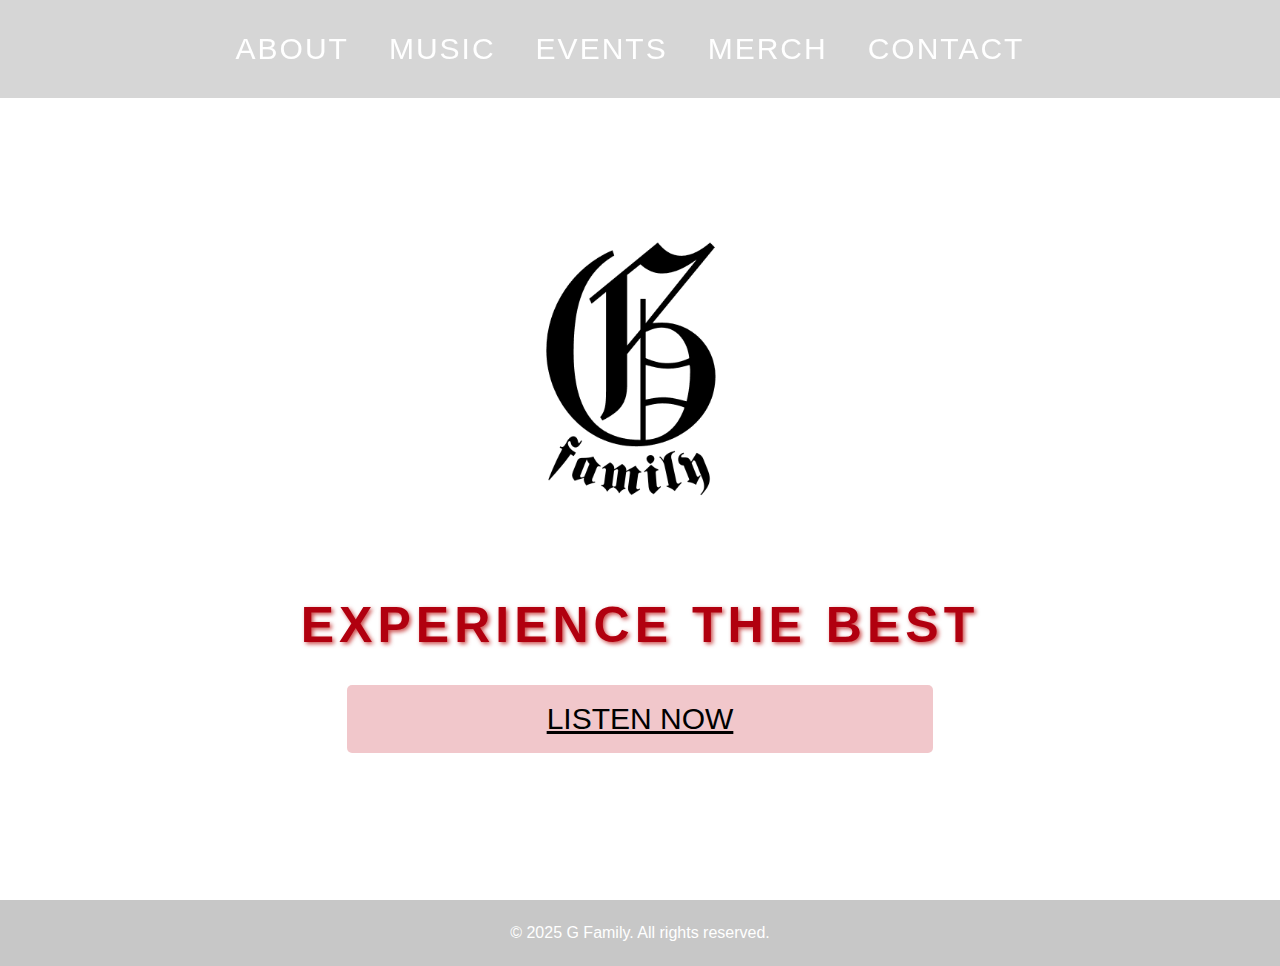
<file: index.html>
<!DOCTYPE html>
<html lang="en">
<head>
    <meta charset="UTF-8">
    <meta name="viewport" content="width=device-width, initial-scale=1.0">
    <title>G Family</title>
    <link rel="stylesheet" href="css/styles.css">
    <link href="https://fonts.cdnfonts.com/css/old-english-five" rel="stylesheet">
    <link href="https://fonts.cdnfonts.com/css/pp-right-gothic" rel="stylesheet">
    <link href="https://fonts.cdnfonts.com/css/helvair-graffiti" rel="stylesheet">
</head>
<body>
    <header>
        <nav>
            <ul>
                <li><a href="about.html">About</a></li>
                <li><a href="music.html">Music</a></li>
                <li><a href="events.html">Events</a></li>
                <li><a href="merch.html">Merch</a></li>
                <li><a href="contacts.html">Contact</a></li>
            </ul>
        </nav>
    </header>
    
    <section class="hero">
        <div class="logo">
            <img src="images/G Family Logo (trns).png" alt="Your Band Logo" />
        </div>
        <h1>Experience the Best</h1>
        <a href="#music" class="btn">Listen Now</a>
    </section>
    
    <footer>
        <p>&copy; 2025 G Family. All rights reserved.</p>
    </footer>
</body>
</html>
</file>
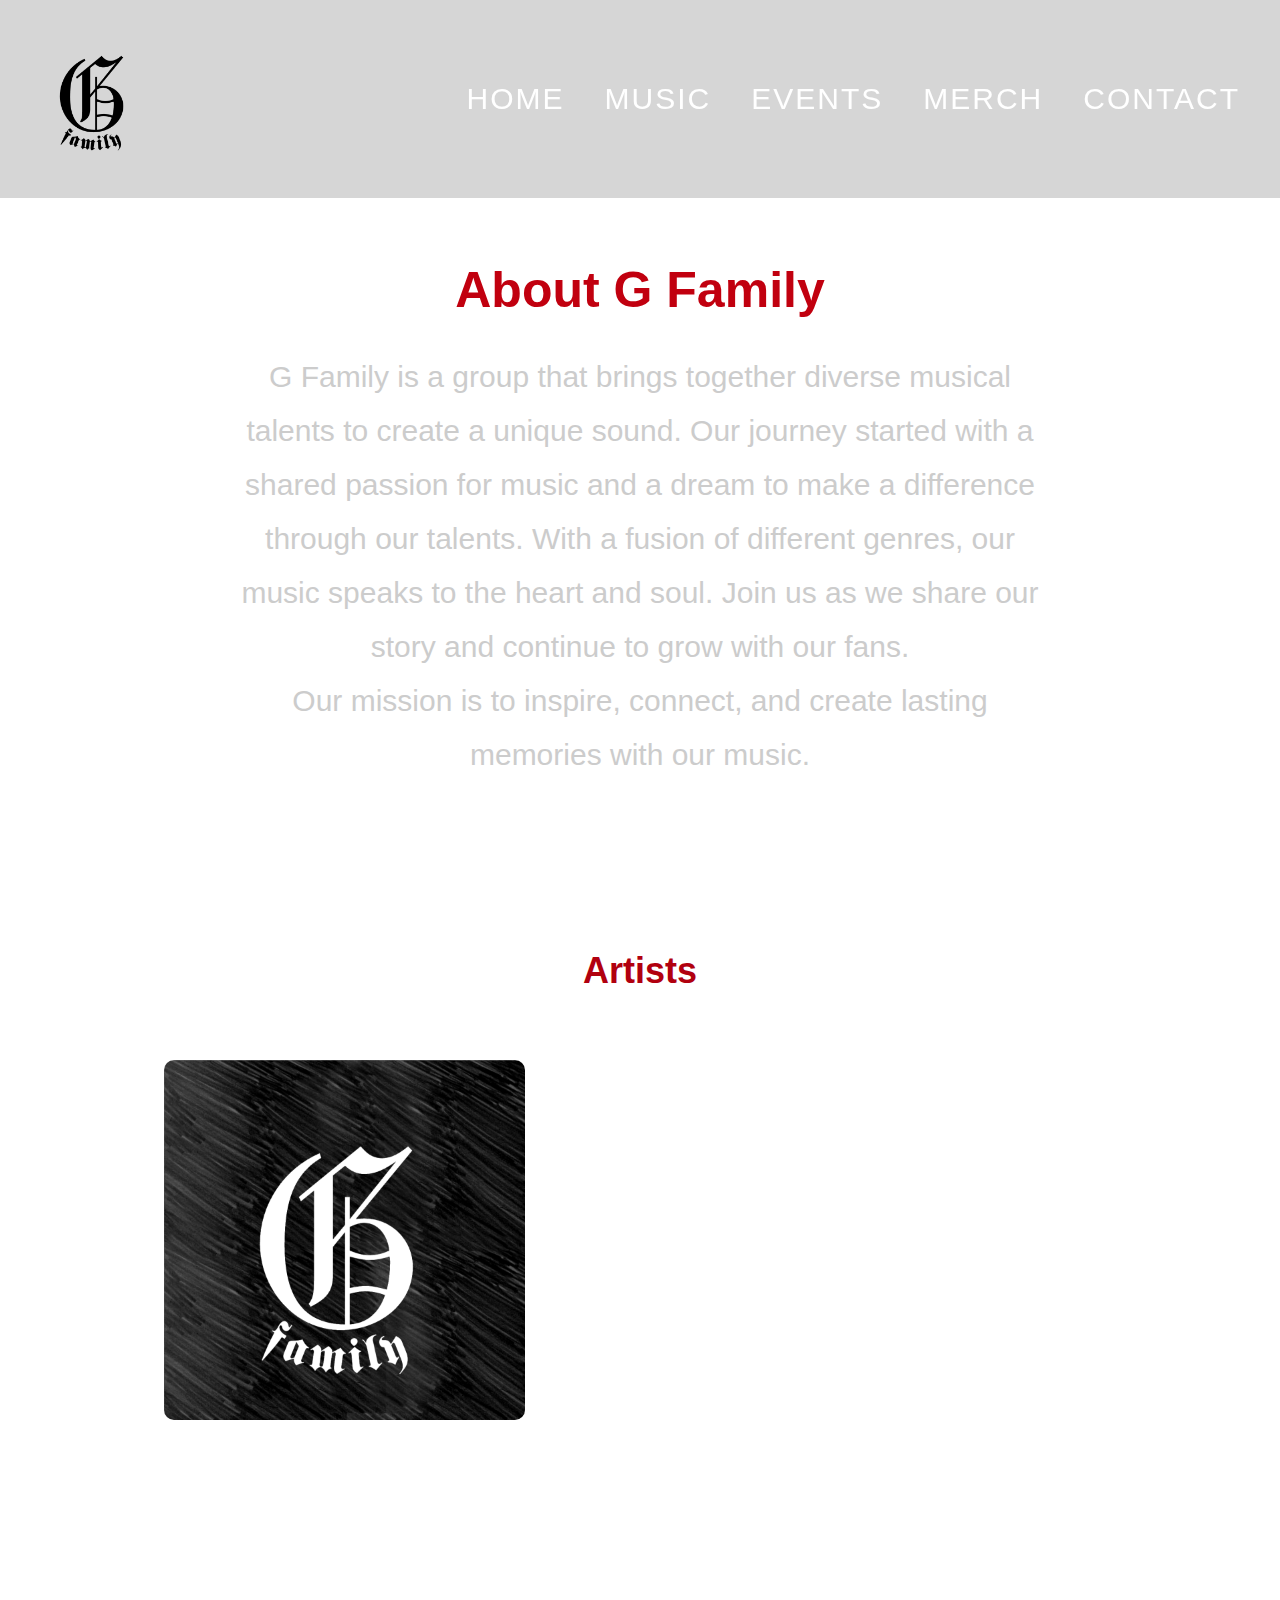
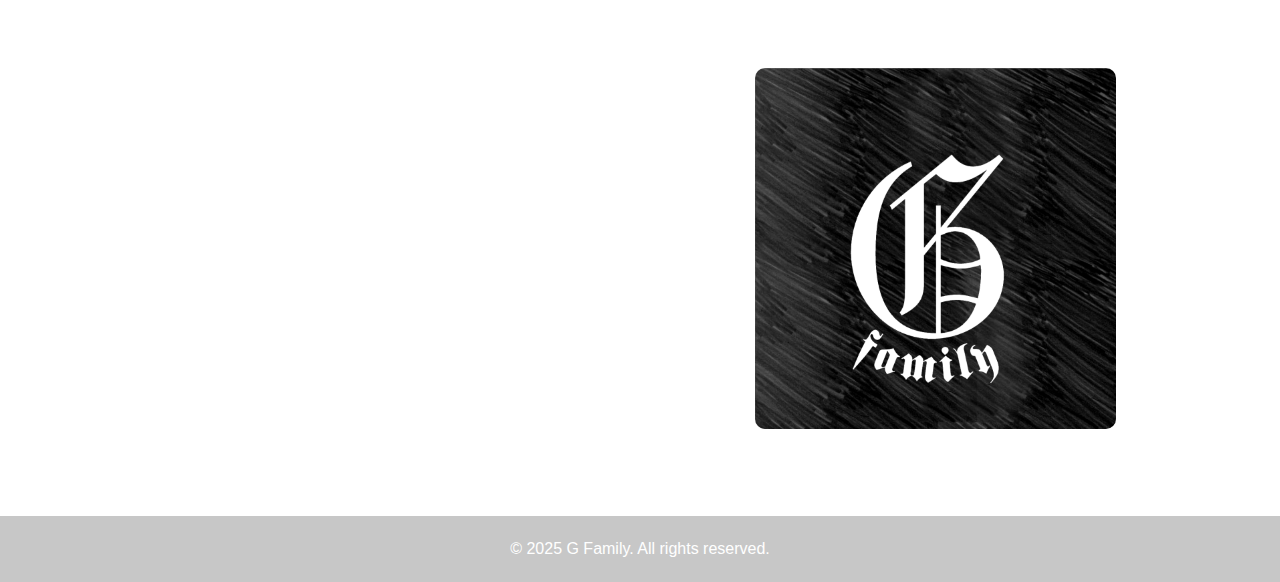
<file: about.html>
<!DOCTYPE html>
<html lang="en">
<head>
    <meta charset="UTF-8">
    <meta name="viewport" content="width=device-width, initial-scale=1.0">
    <title>About Us - G Family</title>
    <link rel="stylesheet" href="css/about.css">
    <link href="https://fonts.cdnfonts.com/css/helvair-graffiti" rel="stylesheet">
    <link href="https://fonts.cdnfonts.com/css/pp-right-gothic" rel="stylesheet">
</head>
<body>
    <header>
        <nav>
            <div class="logo">
                <img src="images/G Family Logo (trns).png" alt="Your Band Logo" />
            </div>
            <ul>
                <li><a href="index.html">Home</a></li>
                <li><a href="music.html">Music</a></li>
                <li><a href="events.html">Events</a></li>
                <li><a href="merch.html">Merch</a></li>
                <li><a href="contacts.html">Contact</a></li>
            </ul>
        </nav>
    </header>

    <section class="about">
        <h1>About G Family</h1>
        <p>G Family is a group that brings together diverse musical talents to create a unique sound. Our journey started with a shared passion for music and a dream to make a difference through our talents. With a fusion of different genres, our music speaks to the heart and soul. Join us as we share our story and continue to grow with our fans.
        </p>
        <p>Our mission is to inspire, connect, and create lasting memories with our music.</p>
    </section>

    <section id="artists">
        <h2>Artists</h2>
        <div class="artist-container">
            <div class="artist first">
                <div class="artist-photo">
                    <img src="images/G Family Logo (w).png" alt="Artist 1">
                </div>
                <div class="artist-info">
                    <h3>¥G</h3>
                    <p>Short bio or description about the artist.</p>
                </div>
            </div>
            <div class="artist second">
                <div class="artist-photo">
                    <img src="images/G Family Logo (w).png" alt="Artist 2">
                </div>
                <div class="artist-info">
                    <h3>$till G</h3>
                    <p>Short bio or description about the artist.</p>
                </div>
            </div>
        </div>
    </section>
    
    
    
        
    
    

    <footer>
        <p>&copy; 2025 G Family. All rights reserved.</p>
    </footer>
</body>
</html>
</file>
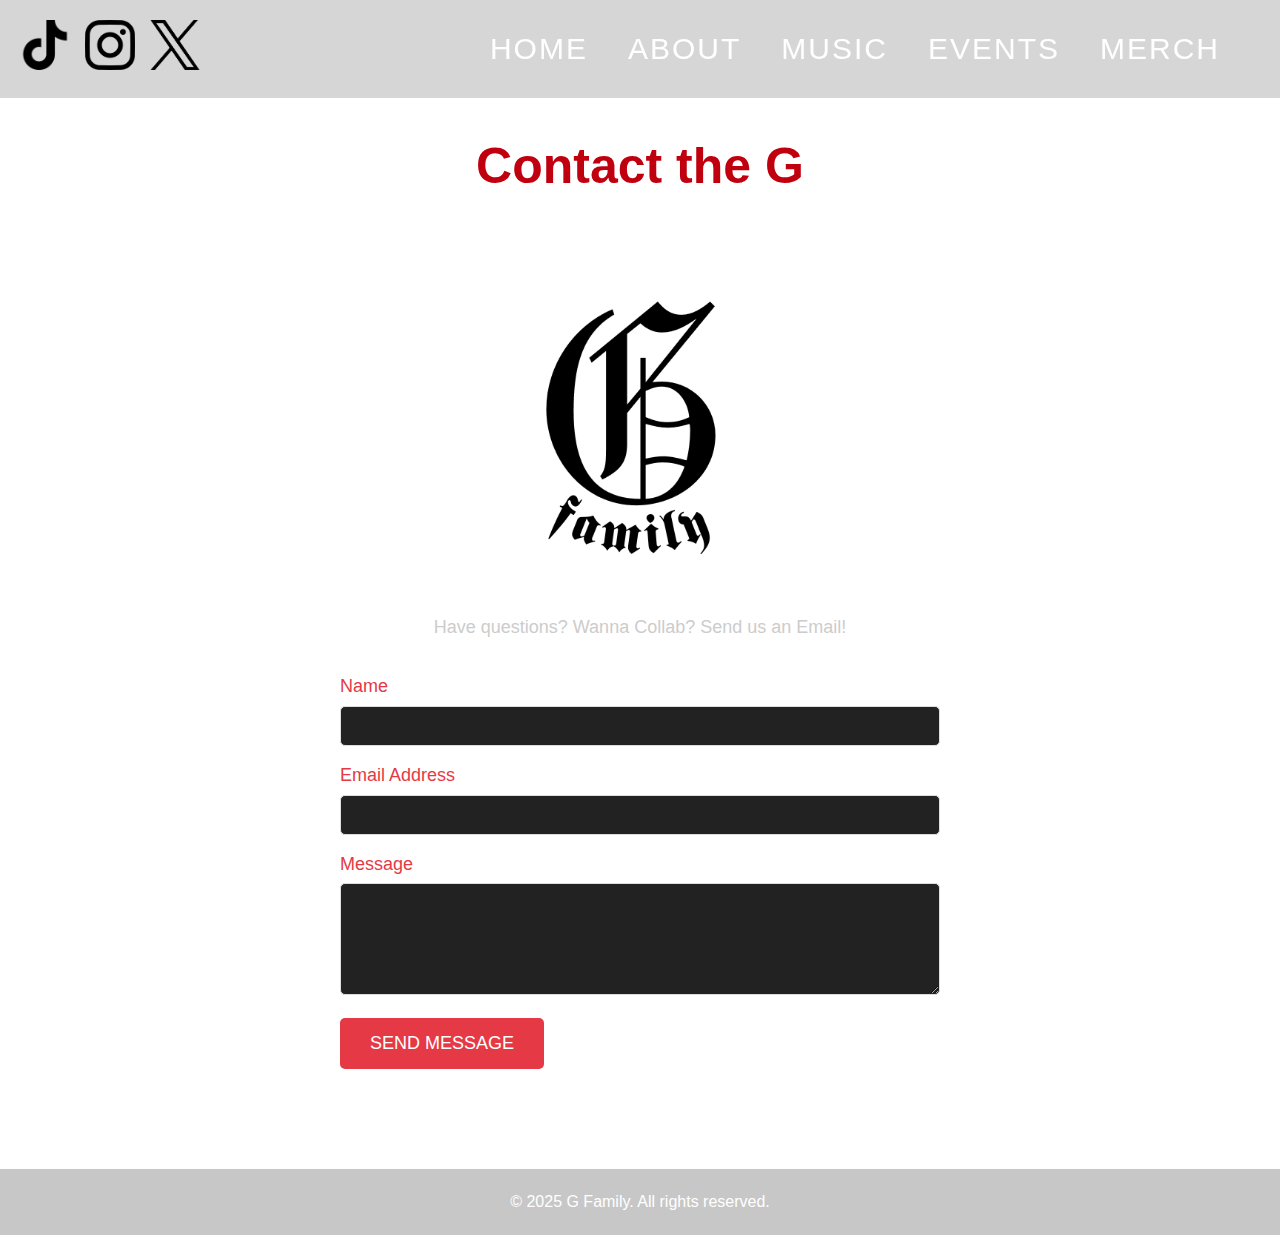
<file: contacts.html>
<!DOCTYPE html>
<html lang="en">
<head>
    <meta charset="UTF-8">
    <meta name="viewport" content="width=device-width, initial-scale=1.0">
    <title>Contact Us - G Family</title>
    <link rel="stylesheet" href="css/contacts.css">
    <link href="https://fonts.cdnfonts.com/css/helvair-graffiti" rel="stylesheet">
    <link href="https://fonts.cdnfonts.com/css/pp-right-gothic" rel="stylesheet">
</head>
<body>
    <header>
        <nav>
            <div class="socials">
                <a href="#" class="social-icon"><img src="images/8547041_tiktok_icon.png" alt="TikTok"></a>
                <a href="#" class="social-icon"><img src="images/1159683_instagram_instagram logo_icon.png" alt="Instagram"></a>
                <a href="#" class="social-icon"><img src="images/11244080_x_twitter_elon musk_twitter new logo_icon.png" alt="Twitter"></a>
            </div>
            <ul>
                <li><a href="index.html">Home</a></li>
                <li><a href="about.html">About</a></li>
                <li><a href="music.html">Music</a></li>
                <li><a href="events.html">Events</a></li>
                <li><a href="merch.html">Merch</a></li>
            </ul> 
        </nav>
    </header>


fassf
    <section class="contact">
        <h1>Contact the G</h1>
        <div class="contact-logo">
            <img src="images/G Family Logo (trns).png" alt="G Family Logo">
        </div>
        <p>Have questions? Wanna Collab? Send us an Email!</p>
    
        <form action="#" method="POST" class="contact-form">
            <div class="form-group">
                <label for="name">Name</label>
                <input type="text" id="name" name="name" required>
            </div>
            <div class="form-group">
                <label for="email">Email Address</label>
                <input type="email" id="email" name="email" required>
            </div>
            <div class="form-group">
                <label for="message">Message</label>
                <textarea id="message" name="message" rows="5" required></textarea>
            </div>
            <button type="submit" class="btn">Send Message</button>
        </form>
    </section>
    <footer>
        <p>&copy; 2025 G Family. All rights reserved.</p>
    </footer>
</body>
</html>
</file>
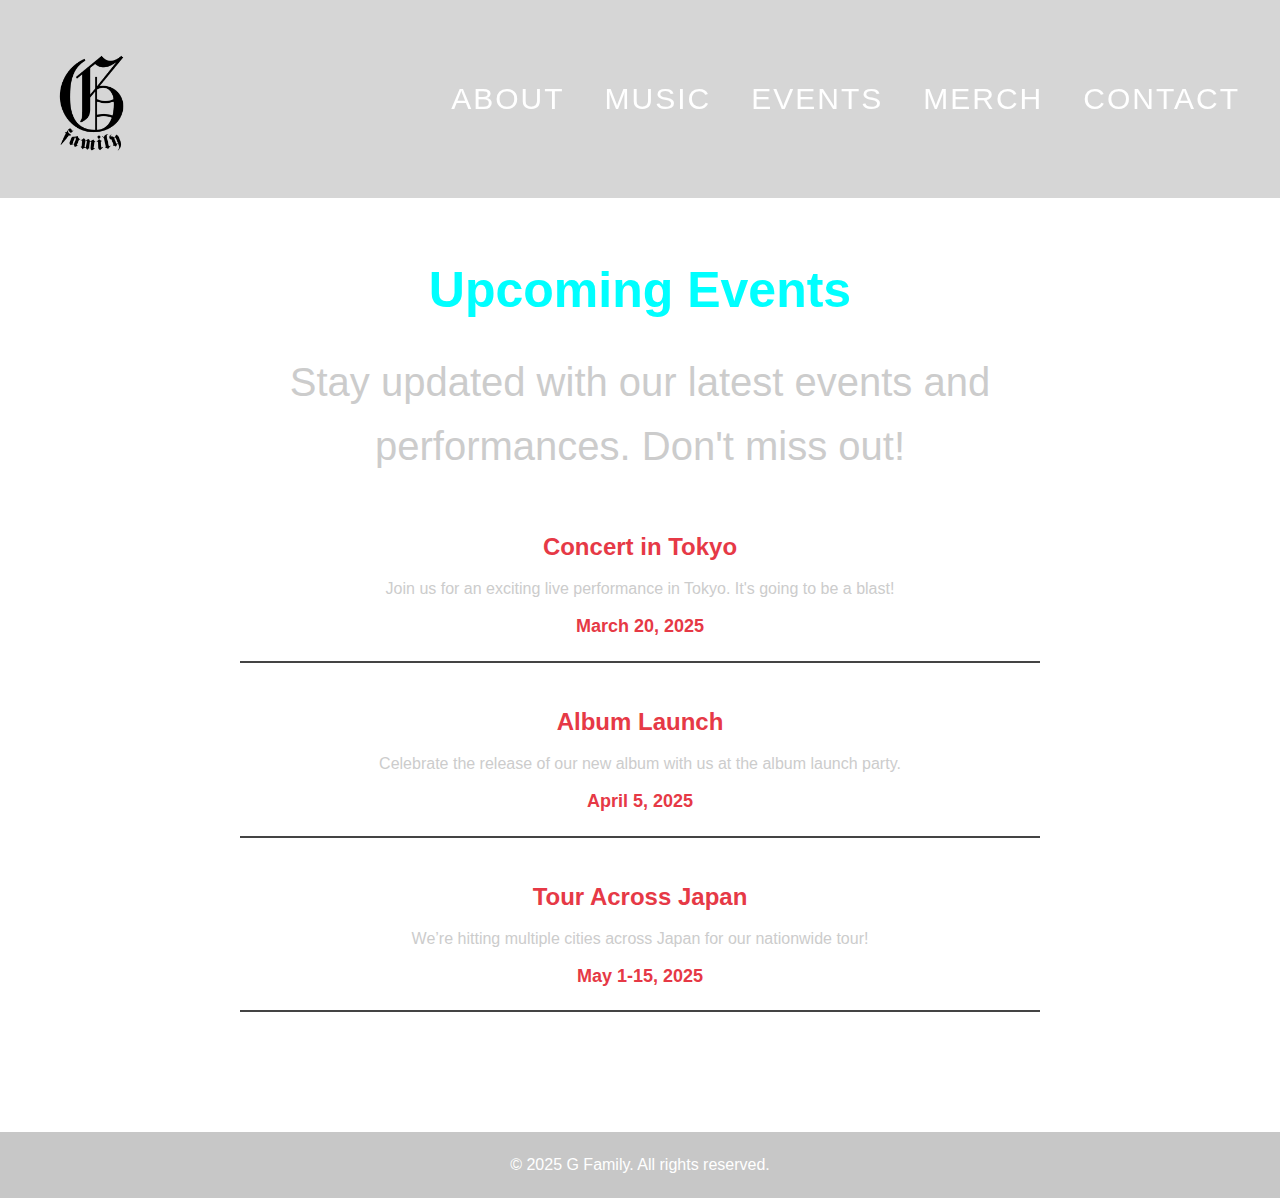
<file: events.html>
<!DOCTYPE html>
<html lang="en">
<head>
    <meta charset="UTF-8">
    <meta name="viewport" content="width=device-width, initial-scale=1.0">
    <title>Events - G Family</title>
    <link rel="stylesheet" href="css/events.css">
    <link href="https://fonts.cdnfonts.com/css/old-english-five" rel="stylesheet">
    <link href="https://fonts.cdnfonts.com/css/pp-right-gothic" rel="stylesheet">
    <link href="https://fonts.cdnfonts.com/css/helvair-graffiti" rel="stylesheet">
</head>
<body>
    <header>
        <nav>
            <div class="logo">
                <img src="images/G Family Logo (trns).png" alt="Your Band Logo">
            </div>
            <ul>
                <li><a href="about.html">About</a></li>
                <li><a href="music.html">Music</a></li>
                <li><a href="events.html">Events</a></li>
                <li><a href="merch.html">Merch</a></li>
                <li><a href="contacts.html">Contact</a></li>
            </ul>
        </nav>
    </header>

    <section class="events">
        <h1>Upcoming Events</h1>
        <p>Stay updated with our latest events and performances. Don't miss out!</p>
        
        <div class="event-list">
            <div class="event-item">
                <h3>Concert in Tokyo</h3>
                <p>Join us for an exciting live performance in Tokyo. It's going to be a blast!</p>
                <div class="date">March 20, 2025</div>
            </div>
            <div class="event-item">
                <h3>Album Launch</h3>
                <p>Celebrate the release of our new album with us at the album launch party.</p>
                <div class="date">April 5, 2025</div>
            </div>
            <div class="event-item">
                <h3>Tour Across Japan</h3>
                <p>We’re hitting multiple cities across Japan for our nationwide tour!</p>
                <div class="date">May 1-15, 2025</div>
            </div>
        </div>
    </section>
    

    <footer>
        <p>&copy; 2025 G Family. All rights reserved.</p>
    </footer>
</body>
</html>
</file>
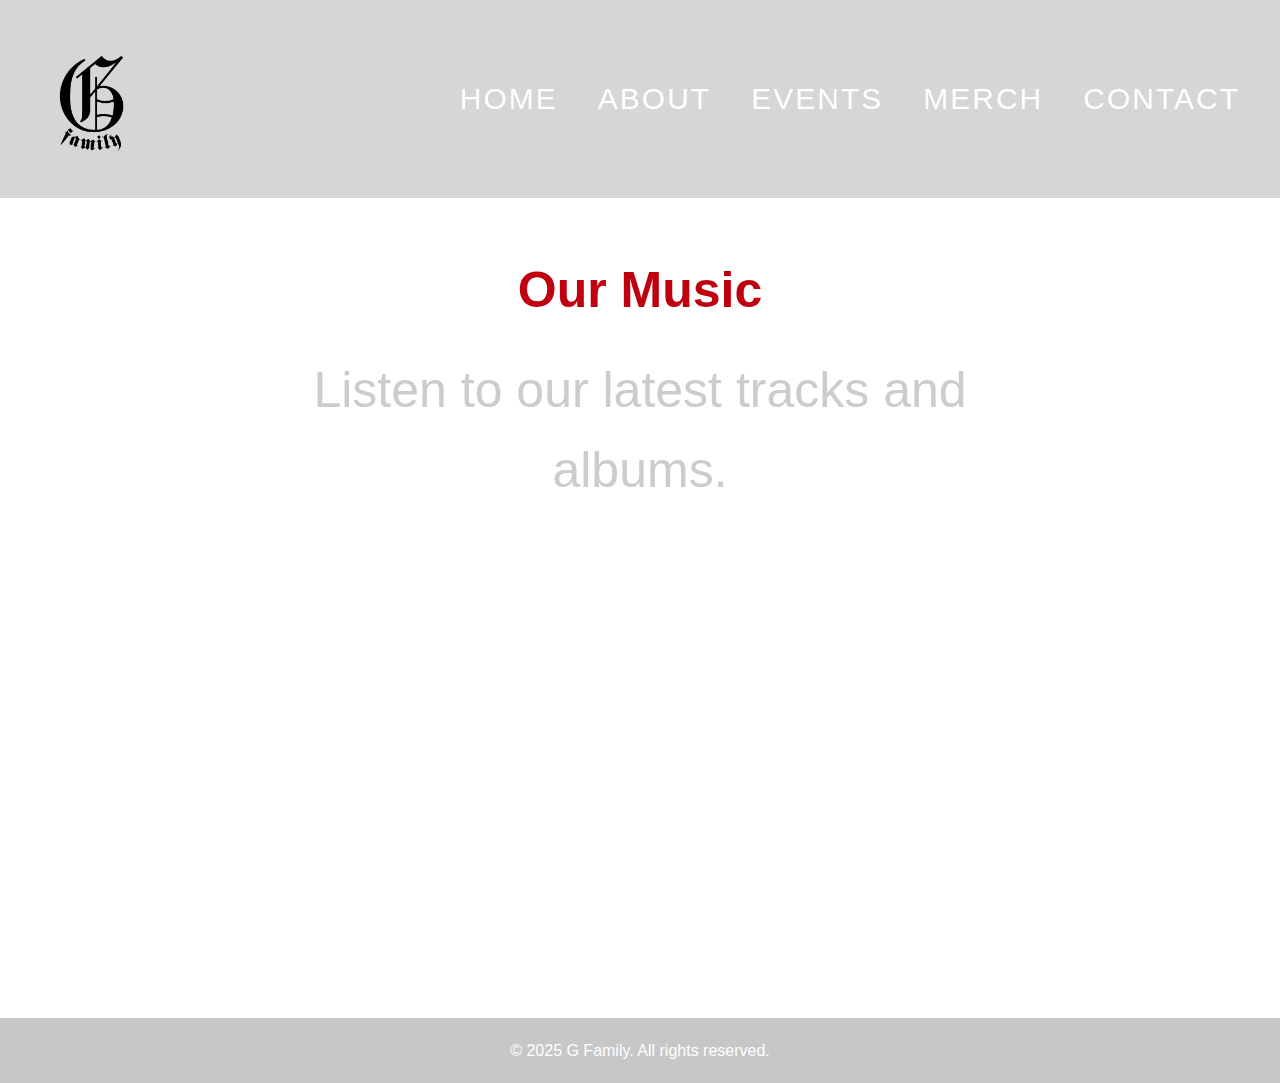
<file: music.html>
<!DOCTYPE html>
<html lang="en">
<head>
    <meta charset="UTF-8">
    <meta name="viewport" content="width=device-width, initial-scale=1.0">
    <title>Music - G Family</title>
    <link rel="stylesheet" href="css/music.css">
    <link href="https://fonts.cdnfonts.com/css/old-english-five" rel="stylesheet">
    <link href="https://fonts.cdnfonts.com/css/pp-right-gothic" rel="stylesheet">
    <link href="https://fonts.cdnfonts.com/css/helvair-graffiti" rel="stylesheet">
</head>
<body>
    <header>
        <nav>
            <div class="logo">
                <img src="images/G Family Logo (trns).png" alt="Your Band Logo">
            </div>
            <ul>
                <li><a href="index.html">Home</a></li>
                <li><a href="about.html">About</a></li>
                <li><a href="events.html">Events</a></li>
                <li><a href="merch.html">Merch</a></li>
                <li><a href="contacts.html">Contact</a></li>
            </ul>
        </nav>
    </header>

    <section class="music">
        <h1>Our Music</h1>
        <p>Listen to our latest tracks and albums.</p>
        <!-- Embed a music player or add your track list here -->
        <div class="music-player">
            <!-- Example music embed from a platform like Spotify -->
            <iframe style="border-radius:12px" src="https://open.spotify.com/embed/track/5ZLUm9eab8y3tqQ1OhQSHI?utm_source=generator&theme=0" width="100%" height="352" frameBorder="0" allowfullscreen="" allow="autoplay; clipboard-write; encrypted-media; fullscreen; picture-in-picture" loading="lazy"></iframe>
        </div>
    </section>

    <footer>
        <p>&copy; 2025 G Family. All rights reserved.</p>
    </footer>
</body>
</html>
</file>
<file: css/styles.css>
/* Resetting default styles */
* {
    margin: 0;
    padding: 0px 0px 0px;
    box-sizing: border-box;
}

/* Body styling */
body {
    font-family: 'Arial', sans-serif;
    background-color: #121212;
    color: white;
    line-height: 1.6;
    display: flex;
    flex-direction: column;
    min-height: 100vh;
    background: url('https://media.giphy.com/media/3o7qE2KFaCY1xVIqu4/giphy.gif?cid=ecf05e47ouy79ho7an8rj9dvmmjlnhzl0pg0xhb7enubqswv&ep=v1_gifs_search&rid=giphy.gif&ct=g') center center/cover;
}

/* Navigation bar styling */
nav {
    background-color: #33333333;
    padding: 25px;
    display: flex;
    justify-content: center;  /* Aligns the content to the right */
    align-items: center;
    position: fixed;
    top: 0;
    right: 0; /* Position the nav bar at the right */
    width: 100%;
    z-index: 10;
}


nav ul {
    display: flex;
    list-style: none;
    margin-right: 20px;
}

nav ul li {
    margin: 0 20px;
}

nav ul li a {
    color: white;
    font-family: 'PP Right Gothic', sans-serif;
    font-size: 30px;
    text-transform: uppercase;
    letter-spacing: 2px;
    text-decoration: none;
}

nav ul li a:hover {
    color: #e63946;
}

/* Hero Section Styling */
.hero {
    height: 100vh;
    background: url('https://media.giphy.com/media/3o7qE2KFaCY1xVIqu4/giphy.gif?cid=ecf05e47ouy79ho7an8rj9dvmmjlnhzl0pg0xhb7enubqswv&ep=v1_gifs_search&rid=giphy.gif&ct=g') center center/cover;
    display: flex;
    flex-direction: column;
    justify-content: center;
    align-items: center;
    text-align: center;
    padding: 0 20px;
}

.hero h1 {
    font-size: 50px;
    font-weight: bold;
    font-family: 'Helvair Graffiti', sans-serif;
    color: #b1000f;
    margin-bottom: 20px;
    text-transform: uppercase;
    letter-spacing: 5px;
    text-shadow: 2px 2px 4px rgba(181, 0, 0, 0.7);
}

.hero .logo img {
    max-width: 400px; /* Larger logo in the hero section */
    height: auto;
    margin-bottom: 30px; /* Spacing between logo and text */
}


.btn {
    background-color: #c1001038;
    padding: 10px 200px;
    font-family: 'PP Right Gothic', sans-serif;
    font-size: 30px;
    color: rgb(0, 0, 0);
    border-radius: 5px;
    text-transform: uppercase;
    transition: background-color 0.3s ease;
}

.btn:hover {
    background-color: #ff000082;
}



/* Footer Styling */
footer {
    background-color: #33333346;
    padding: 20px;
    text-align: center;
    font-family: 'Old English Five', sans-serif;
    color: white;
    margin-top: auto;
}

footer a {
    color: rgba(255, 255, 255, 0.325);
    font-size: 18px;
    margin: 0 15px;
    text-transform: uppercase;
}

footer a:hover {
    color: #e63946;
}

/* Media Queries for smaller screens */
@media (max-width: 768px) {
    nav ul {
        flex-direction: column;
        align-items: center;
    }

    .hero h1 {
        font-size: 40px;
    }

    .hero p {
        font-size: 18px;
    }

    section h2 {
        font-size: 28px;
    }
}
</file>
<file: css/about.css>
/* Resetting default styles */
* {
    margin: 0;
    padding: 0;
    box-sizing: border-box;
}

/* Body styling */
body {
    font-family: 'Arial', sans-serif;
    background-color: #121212;
    background: url('https://media.giphy.com/media/3o7qE2KFaCY1xVIqu4/giphy.gif?cid=ecf05e47ouy79ho7an8rj9dvmmjlnhzl0pg0xhb7enubqswv&ep=v1_gifs_search&rid=giphy.gif&ct=g') center center/cover; 
    color: white;
    line-height: 1.6;
    display: flex;
    flex-direction: column;
    min-height: 100vh; /* Ensures the footer sticks to the bottom */
}

/* Navigation bar styling */
nav {
    background-color: #33333333;
    padding: 20px;
    display: flex;
    justify-content: space-between;
    align-items: center;
    position: fixed;
    top: 0;
    left: 0;
    width: 100%;
    z-index: 10;
}

nav .logo img {
    max-width: 150px;
    height: auto;
}

nav ul {
    display: flex;
    list-style: none;
}

nav ul li {
    margin: 0 20px;
}

nav ul li a {
    color: rgb(255, 255, 255);
    font-size: 30px;
    font-family: 'PP Right Gothic', sans-serif;
    text-transform: uppercase;
    letter-spacing: 2px;
    text-decoration: none;
}

nav ul li a:hover {
    color: #e63946;
}

/* About Section Styling */
.about {
    padding: 100px 20px;
    text-align: center;
    flex: 1; /* Makes sure the section takes up remaining space and pushes the footer down */
    display: flex;
    flex-direction: column;
    justify-content: center;
    align-items: center;
}

.about h1 {
    font-size: 50px;
    font-family: 'Helvair Graffiti', sans-serif;
    margin-bottom: 20px;
    margin-top: 150px;
    color: #c1000f; /* Red heading color */
}

.about p {
    font-size: 30px;
    font-family: 'PP Right Gothic', sans-serif;
    line-height: 1.8;
    color: #ccc;
    max-width: 800px;
    margin: 0 auto;
}

#artists {
    background-color: #22222200;
    padding: 60px 20px;
    text-align: center;
}

#artists h2 {
    font-size: 36px;
    font-family: 'Helvair Graffiti', sans-serif;
    margin-bottom: 40px;
    color: #b1000f;
}

.artist-container {
    display: flex;
    flex-direction: column;
    align-items: center;
    gap: 200px; /* Space between each artist */
}

.artist {
    display: flex;
    justify-content: flex-start;
    align-items: center;
    gap: 50px;
    width: 80%; /* Set width for each artist */
    padding: 20px;
    border-radius: 10px;
}

.artist-photo {
    width: 40%;
}

.artist-photo img {
    width: 100%;
    height: auto;
    border-radius: 10px;
}

.artist-info {
    width: 60%;
    color: white;
}

.artist-info h3 {
    font-size: 24px;
    margin-bottom: 10px;
}

.artist-info p {
    font-size: 16px;
}

/* Staggered layout for Artist 2 */
.artist-container .artist:nth-child(2) {
    flex-direction: row-reverse;
}

/* Footer Styling */
footer {
    background-color: #33333346;
    padding: 20px;
    text-align: center;
    font-family: 'Old English Five', sans-serif;
    color: white;
    margin-top: auto;
}


/* Media Queries for smaller screens */
@media (max-width: 768px) {
    nav ul {
        flex-direction: column;
        align-items: center;
    }

    .about h1 {
        font-size: 28px;
    }

    .about p {
        font-size: 16px;
    }
}
</file>
<file: css/contacts.css>
/* Resetting default styles */
* {
    margin: 0;
    padding: 0;
    box-sizing: border-box;
}

/* Body styling */
body {
    font-family: 'Arial', sans-serif;
    background-color: #121212;
    color: white;
    line-height: 1.6;
    display: flex;
    flex-direction: column;
    min-height: 100vh;
    background: url('https://media.giphy.com/media/3o7qE2KFaCY1xVIqu4/giphy.gif?cid=ecf05e47ouy79ho7an8rj9dvmmjlnhzl0pg0xhb7enubqswv&ep=v1_gifs_search&rid=giphy.gif&ct=g') center center/cover;
}

/* Navigation bar styling */
nav {
    background-color: #33333333;
    padding: 20px;
    display: flex;
    justify-content: space-between;
    align-items: center;
    position: fixed;
    top: 0;
    left: 0;
    width: 100%;
    z-index: 10;
}

nav .logo img {
    max-width: 150px;
    height: auto;
}

nav ul {
    display: flex;
    list-style: none;
    margin-right: 20px;
}

nav ul li {
    margin: 0 20px;
}

nav ul li a {
    color: white;
    font-size: 30px;
    font-family: 'PP Right Gothic', sans-serif;
    text-transform: uppercase;
    letter-spacing: 2px;
    text-decoration: none;
}

nav ul li a:hover {
    color: #e63946;
}

/* Social Media Icons */
nav .socials {
    display: flex;
    gap: 15px;
    align-items: center;
}

nav .socials .social-icon img {
    width: 50px;
    height: auto;
    transition: transform 0.3s ease;
}

nav .socials .social-icon:hover img {
    transform: scale(1.1);
}

/* Contact Section Styling */
.contact {
    padding: 100px 20px;
    text-align: center;
    flex: 1;
}

.contact h1 {
    font-family: 'Helvair Graffiti', sans-serif;
    font-size: 50px;
    margin-bottom: 0;
    color: #c1000f;
}

.contact p {
    font-size: 18px;
    color: #ccc;
    margin-bottom: 30px;
}

/* Contact Logo Styling */
.contact-logo {
    text-align: center;
    margin-top: 0;
}

.contact-logo img {
    max-width: 400px;
    height: auto;
}

/* Form Styling */
.contact-form {
    max-width: 600px;
    margin: 0 auto;
    text-align: left;
}

.form-group {
    margin-bottom: 15px;
}

.form-group label {
    display: block;
    font-size: 18px;
    color: #e63946;
    margin-bottom: 5px;
}

.form-group input,
.form-group textarea {
    width: 100%;
    padding: 10px;
    font-size: 16px;
    border: 1px solid #ddd;
    border-radius: 5px;
    background-color: #222;
    color: white;
}

.form-group input:focus,
.form-group textarea:focus {
    border-color: #e63946;
    outline: none;
}

textarea {
    resize: vertical;
}

/* Button Styling */
.btn {
    background-color: #e63946;
    padding: 15px 30px;
    font-size: 18px;
    color: white;
    border-radius: 5px;
    text-transform: uppercase;
    transition: background-color 0.3s ease;
    border: none;
    cursor: pointer;
}

.btn:hover {
    background-color: #d62828;
}

/* Footer Styling */
footer {
    background-color: #33333346;
    padding: 20px;
    text-align: center;
    color: white;
    margin-top: auto;
}

footer a {
    color: rgba(255, 255, 255, 0.325);
    font-size: 18px;
    margin: 0 15px;
    text-transform: uppercase;
}

footer a:hover {
    color: #e63946;
}

/* Media Queries for smaller screens */
@media (max-width: 768px) {
    nav ul {
        flex-direction: column;
        align-items: center;
    }

    .contact h1 {
        font-size: 28px;
    }

    .contact p {
        font-size: 16px;
    }

    .contact-form {
        width: 90%;
    }

    .form-group label {
        font-size: 16px;
    }

    .form-group input,
    .form-group textarea {
        font-size: 14px;
    }

    .btn {
        font-size: 16px;
        padding: 12px 25px;
    }
}
</file>
<file: css/events.css>
/* Resetting default styles */
* {
    margin: 0;
    padding: 0px 0px 0px;
    box-sizing: border-box;
}

/* Body styling */
body {
    font-family: 'PP Right Gothic', sans-serif;
    background-color: #121212;
    color: white;
    line-height: 1.6;
    display: flex;
    flex-direction: column;
    min-height: 100vh;
    background: url('https://media.giphy.com/media/3o7qE2KFaCY1xVIqu4/giphy.gif?cid=ecf05e47ouy79ho7an8rj9dvmmjlnhzl0pg0xhb7enubqswv&ep=v1_gifs_search&rid=giphy.gif&ct=g') center center/cover; 
}

/* Navigation bar styling */
nav {
    background-color: #33333333;
    padding: 20px;
    display: flex;
    justify-content: space-between;
    align-items: center;
    position: fixed;
    top: 0;
    left: 0;
    width: 100%;
    z-index: 10;
}

nav .logo img {
    max-width: 150px;
    height: auto;
}

nav ul {
    display: flex;
    list-style: none;
}

nav ul li {
    margin: 0 20px;
}

nav ul li a {
    color: white;
    font-size: 30px;
    font-family: 'PP Right Gothic', sans-serif;
    text-transform: uppercase;
    letter-spacing: 2px;
    text-decoration: none;
}

nav ul li a:hover {
    color: #e63946;
}

/* Events Section Styling */
.events {
    padding: 100px 20px;
    text-align: center;
    flex: 1;
}

.events h1 {
    font-family: 'Helvair Graffiti', sans-serif;
    font-size: 50px;
    margin-bottom: 20px;
    margin-top: 150px; /* Increase this value if it's still too high */
    color: #00ffff;

}

.events p {
    font-size: 40px;
    color: #ccc;
    margin-bottom: 30px;
    max-width: 800px;
    margin: 0 auto;
}

/* Event List Styling (Updated to make lines shorter) */
.event-list {
    list-style: none;
    padding: 0;
    margin-top: 30px;
    display: flex;
    flex-direction: column;
    align-items: center; /* Center the events */
}

.event-item {
    width: 80%;  /* Adjust the width to make the lines shorter */
    max-width: 800px;  /* Set a max-width for better control */
    padding: 20px;
    text-align: center;
    color: white;
    border-bottom: 2px solid #444; /* Line between events */
    margin-bottom: 20px;
}

.event-item h3 {
    font-size: 24px;
    color: #e63946;
    margin-bottom: 10px;
}

.event-item p {
    font-size: 16px;
    color: #ccc;
    margin-bottom: 10px;
}

.event-item .date {
    font-size: 18px;
    color: #e63946;
    font-weight: bold;
}


/* Footer Styling */
footer {
    background-color: #33333346;
    padding: 20px;
    text-align: center;
    color: white;
    margin-top: auto;
}

footer a {
    color: rgba(255, 255, 255, 0.325);
    font-size: 18px;
    margin: 0 15px;
    text-transform: uppercase;
}

footer a:hover {
    color: #e63946;
}

/* Media Queries for smaller screens */
@media (max-width: 768px) {
    nav ul {
        flex-direction: column;
        align-items: center;
    }

    .events h1 {
        font-size: 28px;
    }

    .events p {
        font-size: 16px;
    }

    .event-list {
        padding-left: 20px;
    }

    .event-item {
        width: 100%;
        margin: 0 auto 20px;
    }

    .btn {
        font-size: 16px;
        padding: 12px 25px;
    }
}
</file>
<file: css/music.css>
/* Resetting default styles */
* {
    margin: 0;
    padding: 0px 0px 0px;
    box-sizing: border-box;
}

/* Body styling */
body {
    font-family: 'Arial', sans-serif;
    background-color: #121212;
    color: white;
    line-height: 1.6;
    display: flex;
    flex-direction: column;
    min-height: 100vh;
    background: url('https://media.giphy.com/media/3o7qE2KFaCY1xVIqu4/giphy.gif?cid=ecf05e47ouy79ho7an8rj9dvmmjlnhzl0pg0xhb7enubqswv&ep=v1_gifs_search&rid=giphy.gif&ct=g') center center/cover; 
}

/* Navigation bar styling */
nav {
    background-color: #33333333;
    padding: 20px;
    display: flex;
    justify-content: space-between;
    align-items: center;
    position: fixed;
    top: 0;
    left: 0;
    width: 100%;
    z-index: 10;
}

nav .logo img {
    max-width: 150px;
    height: auto;
}

nav ul {
    display: flex;
    list-style: none;
}

nav ul li {
    margin: 0 20px;
}

nav ul li a {
    color: white;
    font-size: 30px;
    font-family: 'PP Right Gothic', sans-serif;
    text-transform: uppercase;
    letter-spacing: 2px;
    text-decoration: none;
}

nav ul li a:hover {
    color: #e63946;
}

/* Music Section Styling */
.music {
    padding: 100px 20px;
    text-align: center;
    flex: 1;
}

.music h1 {
    font-family: 'Helvair Graffiti', sans-serif;
    font-size: 50px;
    margin-bottom: 20px;
    margin-top: 150px;
    color: #c1000f;
}

.music p {
    font-size: 50px;
    font-family: 'PP Right Gothic', sans-serif;
    color: #ccc;
    margin-bottom: 30px;
    max-width: 800px;
    margin: 0 auto;
}

/* Embedded Music Player */
.music-player iframe {
    width: 100%;
    max-width: 600px;
    height: 380px;
    border: none;
    margin-top: 20px;
}

/* Footer Styling */
footer {
    background-color: #33333346;
    padding: 20px;
    text-align: center;
    font-family: 'Old English Five', sans-serif;
    color: white;
    margin-top: auto;
}

footer a {
    color: rgba(255, 255, 255, 0.325);
    font-size: 18px;
    margin: 0 15px;
    text-transform: uppercase;
}

footer a:hover {
    color: #e63946;
}

/* Media Queries for smaller screens */
@media (max-width: 768px) {
    nav ul {
        flex-direction: column;
        align-items: center;
    }

    .music h1 {
        font-size: 28px;
    }

    .music p {
        font-size: 16px;
    }

    .music-player iframe {
        width: 100%;
        max-width: 400px;
    }

    .btn {
        font-size: 16px;
        padding: 12px 25px;
    }
}
</file>
